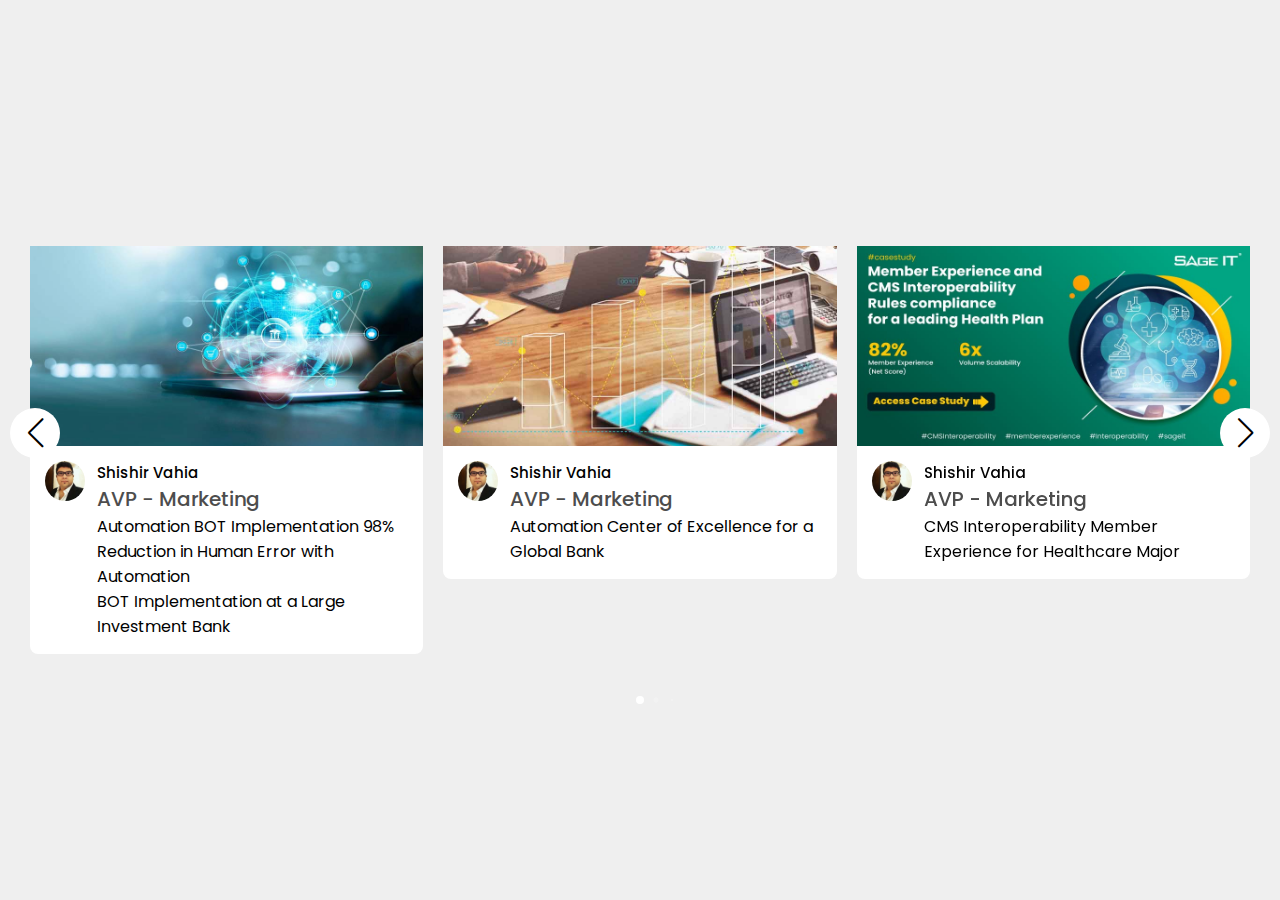
<file: case/index.html>
<!DOCTYPE html>
<html lang="en">
  <head>
    <meta charset="UTF-8" />
    <meta http-equiv="X-UA-Compatible" content="IE=edge" />
    <meta name="viewport" content="width=device-width, initial-scale=1.0" />
    <title>Card Slider HTML CSS JavaScript | codingNepal</title>

    <!-- Swiper CSS -->
    <link rel="stylesheet" href="css/swiper-bundle.min.css" />

    <!-- CSS -->
    <link rel="stylesheet" href="css/style.css" />
  </head>
  <body>
    <div class="bg.jpg"></div>

    <div class="container swiper">
      <div class="slide-container">
        <div class="card-wrapper swiper-wrapper">
          <div class="card swiper-slide">
            <div class="image-box">
              <img src="images/showImg/a.jpg" alt="" />
            </div>
            <div class="profile-details">
              <img src="images/profile/1.jpg" alt="" />
              <div class="name-job">
                <h3 class="name">Shishir Vahia</h3>
                <h2 class="job">AVP - Marketing</h2>
                <p>Automation BOT Implementation
                  98% Reduction in Human Error with Automation<br> BOT Implementation at a Large Investment Bank
                </p>
              </div>
            </div>
          </div>
          <div class="card swiper-slide">
            <div class="image-box">
              <img src="images/showImg/b.jpg" alt="" />
            </div>
            <div class="profile-details">
              <img src="images/profile/1.jpg" alt="" />
              <div class="name-job">
                <h3 class="name">Shishir Vahia</h3>
                <h4 class="job">AVP - Marketing</h4>
                <p>Automation Center of Excellence for a Global Bank</p>
              </div>
            </div>
          </div>
          <div class="card swiper-slide">
            <div class="image-box">
              <img src="images/showImg/c.jpg" alt="" />
            </div>
            <div class="profile-details">
              <img src="images/profile/1.jpg" alt="" />
              <div class="name-job">
                <h3 class="name">Shishir Vahia</h3>
                <h4 class="job">AVP - Marketing</h4>
                <p>CMS Interoperability Member Experience for Healthcare Major</p>
              </div>
            </div>
          </div>
          <div class="card swiper-slide">
            <div class="image-box">
              <img src="images/showImg/d.jpg" alt="" />
            </div>
            <div class="profile-details">
              <img src="images/profile/1.jpg" alt="" />
              <div class="name-job">
                <h3 class="name">Shishir Vahia</h3>
                <h4 class="job">AVP - Marketing</h4>
                <p>Real Time Data Access for a National Transportation Company</p>
              </div>
            </div>
          </div>
          <div class="card swiper-slide">
            <div class="image-box">
              <img src="images/showImg/e.jpg" alt="" />
            </div>
            <div class="profile-details">
              <img src="images/profile/1.jpg" alt="" />
              <div class="name-job">
                <h3 class="name">Shishir Vahia</h3>
                <h4 class="job">AVP - Marketingr</h4>
                <p>90% Reduction in Time for Report Generation for a Fortune 100 Media and Entertainment Company</p>
              </div>
            </div>
          </div>
        </div>
      </div>
      <div class="swiper-button-next swiper-navBtn"></div>
      <div class="swiper-button-prev swiper-navBtn"></div>
      <div class="swiper-pagination"></div>
    </div>

    <script src="js/swiper-bundle.min.js"></script>
    <script src="js/script.js"></script>
  </body>
</html>
</file>
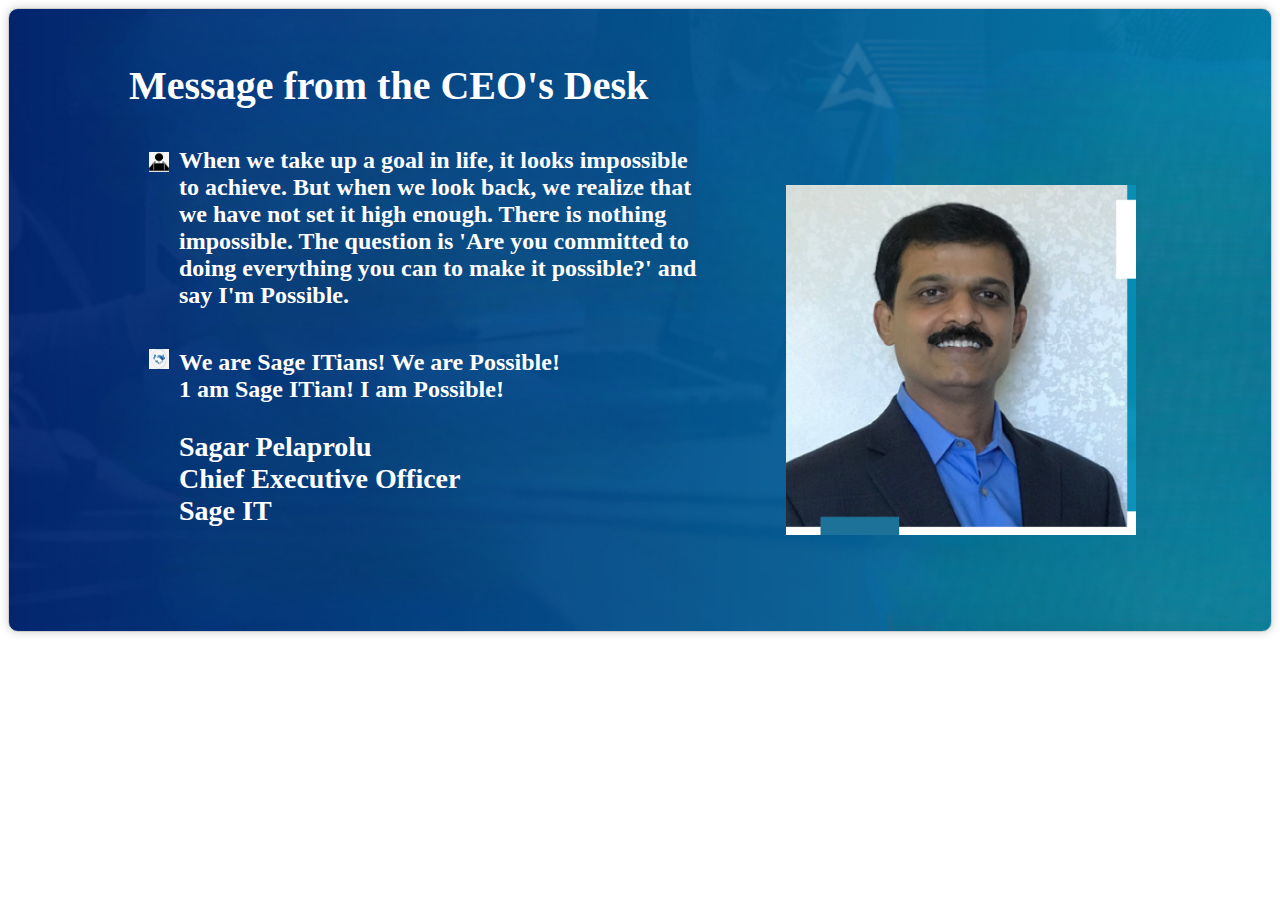
<file: message from ceo/message.html>
<html>
    <head>
        <link rel="stylesheet" href="style.css">
    </head>
<div class="container">

  <div class="message">
    <h2>Message from the CEO's Desk</h2>
    <div class="swa"><img src="3.png" alt="logo" class="swa"></div>
    <p1>
        When we take up a goal in life, it looks impossible <br>to achieve. But when we look back, we realize that <br>we have not set it high enough. There is nothing <br>impossible. The question is 'Are you committed to<br> doing everything you can to make it possible?' and<br> say I'm Possible.</p1>
        <div class="swa1"><img src="4.jpeg" alt="logo" class="swa1"></div>

        <p2>We are Sage ITians! We are Possible!
        <br>
            1 am Sage ITian! I am Possible!</p2>

         <h3>
            <b>Sagar Pelaprolu</b><br>
Chief Executive Officer<br>
Sage IT   
<h3>
  </div>
  <div class="image">
    <img src="2.png" alt="CEO Picture">
    </div>
  </div>
</div>
</file>
<file: case/css/style.css>
/* Google Fonts - Poppins */
@import url("https://fonts.googleapis.com/css2?family=Poppins:wght@300;400;500;600&display=swap");

* {
  margin: 0;
  padding: 0;
  box-sizing: border-box;
  font-family: "Poppins", sans-serif;
}
body {
  min-height: 100vh;
  display: flex;
  align-items: center;
  justify-content: center;
  background: #efefef;
}
.container {
  max-width: 1400px;
  width: 100%;
  padding: 60px 0;
}
.slide-container {
  margin: 0 30px;
  overflow: hidden;
}
.card {
  background: #fff;
  border-radius: 8px;
}
.card .image-box {
  height: 200px;
}
.card .image-box img {
  width: 100%;
  height: 100%;
  border-radius: 0px 0px 0 0;
}
.card .profile-details {
  display: flex;
  column-gap: 12px;
  padding: 15px;
}
.card .profile-details img {
  height: 40px;
  width: 40px;
  border-radius: 50%;
}
.profile-details .name {
  font-size: 15px;
  font-weight: 500;
}
.profile-details .job {
  font-size: 20px;
  font-weight: 500;
  color: #4d4d4d;
}

.swiper-navBtn {
  color: #000;
  color:opacity: .4;
  height: 50px;
  width: 50px;
  transform: translateY(-40%);
  background: #fff;
  border-radius: 50%;
}
.swiper-navBtn::before,
.swiper-navBtn::after {
  font-size: 30px;
}

.swiper-pagination-bullet {
  background-color: #ffffff;
  
}
.bg {
  /* The image used */
  background-image: url("img_girl.jpg");

  /* Full height */
  height: 100%; 

  /* Center and scale the image nicely */
  background-position: center;
  background-repeat: no-repeat;
  background-size: cover;
}

@media screen and (max-width: 768px) {
  .swiper-navBtn {
    display: none;
  }
}
</file>
<file: message from ceo/style.css>
.container {
    display: flex;
    
    padding: 20px;
    border: 1px solid #ccc;
    border-radius: 10px;
    box-shadow: 0px 0px 10px #ccc;
    background-image: url(1.png);
    background-repeat: no-repeat;
    background-size: cover;
  }
  
  .image {
    display: flex;
    justify-content: center;
    align-items: center;
    margin-right: 20px;
  }
  
  .image img {
    margin-top: 80px;
    margin-left: 90px;
    width: 350px;
    height: 350px;
    border-radius: 0%;
  }
  
  .message {
    margin-left: 100px;
    color: white;
    display: flex;
    flex-direction: column;
    justify-content: center;
  }
  
  .message h2{
    font-size: 40px;
  }
  .message p1 {
    margin-top: -20px;
    margin-left: 50px;
    font-size: 24px;
    font-weight: bold;
  }
  
  .message p2 {
    margin-left: 50px;
    font-size: 24px;
    font-weight: bold;
  }
  
  .message h3 {
    margin-left: 50px;
    font-size: 28px;
  }
  .swa{
    width: 20px;
    height: 20px;
    margin-top: 5px;
    margin-left: 10px;
  }
  .swa1{
    width: 20px;
    height: 20px;
    margin-top: 20px;
    margin-left: 10px;
  }
</file>
